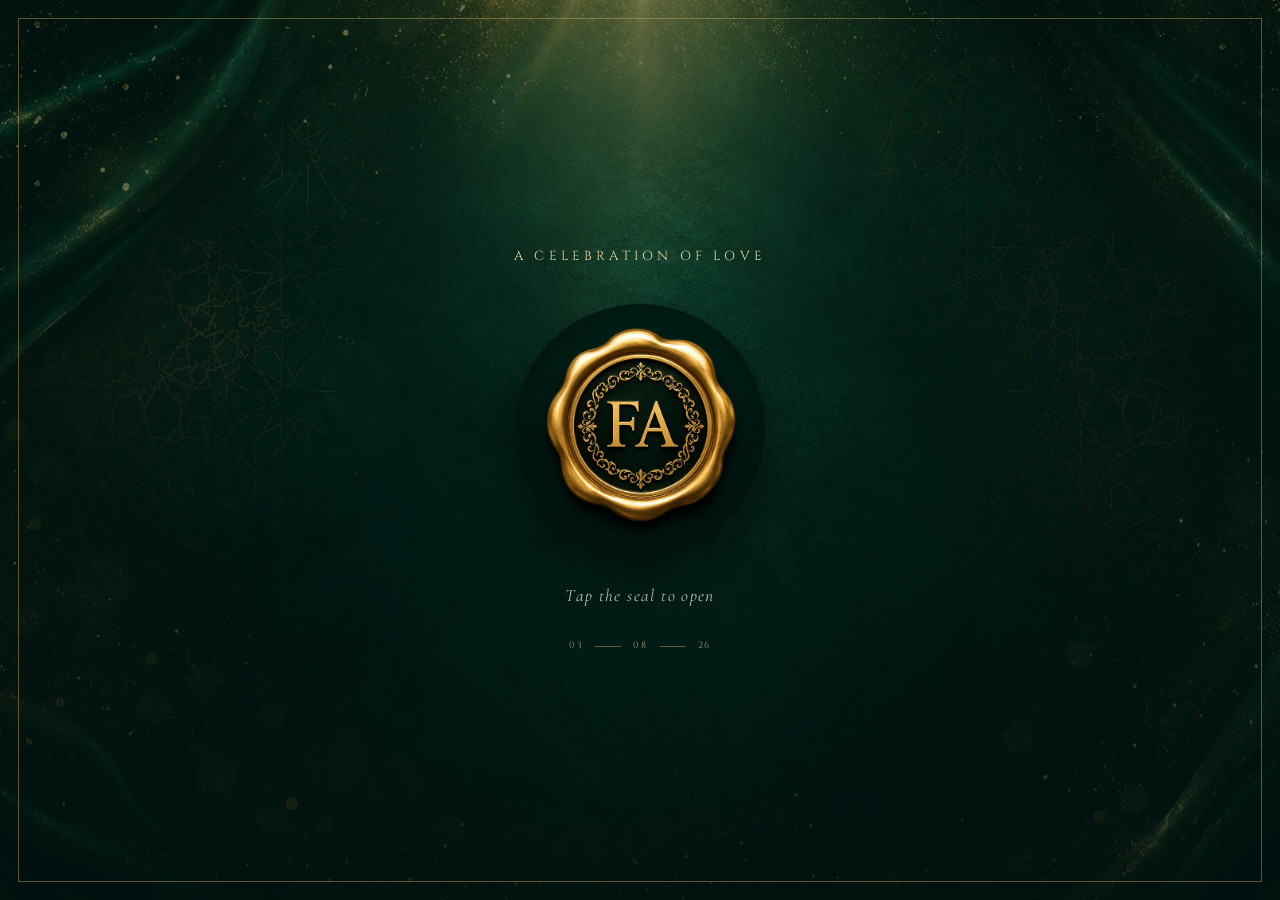
<file: index.html>
<!DOCTYPE html>
<html lang="en">
<head>
    <meta charset="UTF-8">
    <meta name="viewport" content="width=device-width, initial-scale=1.0">
    <meta http-equiv="X-UA-Compatible" content="IE=edge">
    <title>Farhan &amp; Ayesha | Walima Reception</title>
    <meta name="description" content="You are cordially invited to the Walima reception of Farhan Khan and Ayesha Shaikh.">
    <meta name="theme-color" content="#062c26">
    <link rel="preconnect" href="https://fonts.googleapis.com">
    <link rel="preconnect" href="https://fonts.gstatic.com" crossorigin>
    <link href="https://fonts.googleapis.com/css2?family=Cinzel:wght@400;500;600&family=Cormorant+Garamond:ital,wght@0,400;0,500;0,600;1,400;1,500&family=Manrope:wght@300;400;500&family=Noto+Nastaliq+Urdu:wght@400;500&display=swap" rel="stylesheet">
    <link rel="stylesheet" href="https://cdnjs.cloudflare.com/ajax/libs/font-awesome/6.7.2/css/all.min.css">
    <link rel="stylesheet" href="style.css?v=20261106-mobile">
</head>
<body>
    <div id="loader" aria-hidden="true">
        <div class="loader-mark">
            <span>F</span><i></i><span>A</span>
        </div>
        <p>Preparing your invitation</p>
    </div>

    <div id="intro-screen" aria-label="Open wedding invitation">
        <div class="intro-stage stage-initial">
            <p class="intro-kicker">A celebration of love</p>
            <button class="gold-seal" type="button" aria-label="Open invitation">
                <img src="sample%20image/seal_wax.jpg" alt="Farhan and Ayesha monogram seal">
            </button>
            <p class="tap-text">Tap the seal to open</p>
            <div class="intro-rule"><span>03</span><i></i><span>08</span><i></i><span>26</span></div>
        </div>

        <div class="intro-stage stage-door" aria-hidden="true">
            <div class="doorway">
                <div class="door-glow"></div>
                <div class="door door-left" aria-hidden="true"></div>
                <div class="door door-right" aria-hidden="true"></div>
                <div class="invitation-card">
                    <p>The Walima Reception of</p>
                    <h2>Farhan <em>&amp;</em> Ayesha</h2>
                    <span>3 August 2026</span>
                </div>
            </div>
        </div>
    </div>

    <div id="website">
        <header class="site-header">
            <nav class="nav-shell" aria-label="Main navigation">
                <a class="brand" href="#hero" aria-label="Farhan and Ayesha home">
                    <span>F</span><i>&amp;</i><span>A</span>
                </a>
                <ul class="nav-links">
                    <li><a href="#invitation">Invitation</a></li>
                    <li><a href="#countdown">Countdown</a></li>
                    <li><a href="#venue">Venue</a></li>
                    <li><a href="#rsvp">RSVP</a></li>
                </ul>
            </nav>
        </header>

        <main>
            <section id="hero" class="hero">
                <div class="hero-grain"></div>
                <img src="assets/floral/corner.png" class="corner corner-tl" alt="">
                <img src="assets/floral/corner.png" class="corner corner-tr" alt="">
                <img src="assets/floral/corner.png" class="corner corner-bl" alt="">
                <img src="assets/floral/corner.png" class="corner corner-br" alt="">

                <div class="hero-content reveal">
                    <p class="arabic hero-arabic" dir="rtl">بِسْمِ اللَّهِ الرَّحْمَنِ الرَّحِيمِ</p>
                    <p class="eyebrow">Together with their families</p>
                    <div class="hero-line"><span></span><i>✦</i><span></span></div>
                    <p class="hero-label">The Walima Reception of</p>
                    <h1><span>Farhan</span><em>&amp;</em><span>Ayesha</span></h1>
                    <p class="hero-surname">Khan &nbsp;·&nbsp; Shaikh</p>
                    <div class="hero-date">
                        <span>Monday</span>
                        <strong>03</strong>
                        <span>August · 2026</span>
                    </div>
                    <p class="hero-meta">Six o'clock in the evening &nbsp;·&nbsp; Sayaji Hotel, Indore</p>
                    <a href="#invitation" class="luxury-button">View the invitation <i aria-hidden="true">↓</i></a>
                </div>
                <a class="scroll-cue" href="#invitation" aria-label="Scroll to invitation"><span></span></a>
            </section>

            <section id="invitation" class="invitation-section">
                <div class="section-intro reveal">
                    <p class="eyebrow dark">A gracious invitation</p>
                    <h2>You are cordially invited</h2>
                    <p>To share in an evening of joy, duas, and togetherness as we celebrate the beginning of a beautiful new chapter.</p>
                </div>

                <article class="paper-invitation reveal">
                    <div class="paper-border"></div>
                    <img src="assets/floral/corner.png" class="paper-corner paper-corner-one" alt="">
                    <img src="assets/floral/corner.png" class="paper-corner paper-corner-two" alt="">
                    <p class="arabic paper-arabic" dir="rtl">بِسْمِ اللَّهِ الرَّحْمَنِ الرَّحِيمِ</p>
                    <p class="paper-kicker">With the blessings of Allah سبحانه وتعالى</p>
                    <p class="paper-copy">We request the pleasure of your company at the</p>
                    <h3>Walima Reception</h3>
                    <p class="paper-copy">celebrating the marriage of</p>
                    <div class="paper-names">
                        <span>Farhan Khan</span>
                        <em>&amp;</em>
                        <span>Ayesha Shaikh</span>
                    </div>
                    <div class="paper-rule"><span></span><i>◆</i><span></span></div>
                    <p class="paper-message">Your presence and prayers will make our celebration complete.</p>
                    <div class="event-ribbon">
                        <div><small>Date</small><strong>3 August 2026</strong><span>Monday</span></div>
                        <div><small>Time</small><strong>6:00 PM</strong><span>Onwards</span></div>
                        <div><small>Venue</small><strong>Sayaji Hotel</strong><span>Indore</span></div>
                    </div>
                </article>
            </section>

            <section id="urdu" class="urdu-section">
                <div class="urdu-panel reveal">
                    <p class="eyebrow">دعوتِ ولیمہ</p>
                    <p class="arabic urdu-bismillah" dir="rtl">بِسْمِ اللّٰهِ الرَّحْمٰنِ الرَّحِيْمِ</p>
                    <p class="urdu-copy" dir="rtl">اللہ تعالیٰ کے فضل و کرم سے آپ کو فرحان خان اور عائشہ شیخ کی ولیمہ کی تقریب میں شرکت کی پُرخلوص دعوت دی جاتی ہے۔</p>
                    <p class="urdu-copy urdu-small" dir="rtl">آپ کی تشریف آوری ہمارے لیے باعثِ سعادت ہوگی۔</p>
                </div>
            </section>

            <section id="quran" class="quran-section">
                <div class="quran-ornament reveal">❦</div>
                <blockquote class="reveal">
                    <p class="arabic" dir="rtl">وَمِنْ آيَاتِهِ أَنْ خَلَقَ لَكُم مِّنْ أَنفُسِكُمْ أَزْوَاجًا لِّتَسْكُنُوا إِلَيْهَا وَجَعَلَ بَيْنَكُم مَّوَدَّةً وَرَحْمَةً</p>
                    <div class="quote-rule"></div>
                    <p>“And among His signs is that He created for you spouses from among yourselves so that you may find tranquility in them; and He placed between you affection and mercy.”</p>
                    <cite>Surah Ar-Rum · 30:21</cite>
                </blockquote>
            </section>

            <section id="countdown" class="countdown-section">
                <div class="countdown-copy reveal">
                    <p class="eyebrow">Until we celebrate</p>
                    <h2>Counting down to our special evening</h2>
                    <p>We cannot wait to welcome you and celebrate together.</p>
                </div>
                <div class="countdown-grid reveal" aria-label="Countdown to the event">
                    <div class="time-unit"><span id="days">00</span><small>Days</small></div>
                    <div class="time-unit"><span id="hours">00</span><small>Hours</small></div>
                    <div class="time-unit"><span id="minutes">00</span><small>Minutes</small></div>
                    <div class="time-unit"><span id="seconds">00</span><small>Seconds</small></div>
                </div>
                <p id="countdownMessage" class="countdown-message" aria-live="polite"></p>
            </section>

            <section id="venue" class="venue-section">
                <div class="venue-visual reveal">
                    <img src="sample%20image/sayaji_main_image.jpg" alt="Sayaji Hotel illuminated in the evening">
                    <div class="venue-frame"></div>
                    <span class="venue-number">01</span>
                </div>
                <div class="venue-content reveal">
                    <p class="eyebrow dark">The celebration venue</p>
                    <h2>Sayaji Hotel</h2>
                    <p class="venue-city">Indore</p>
                    <p class="venue-description">An elegant evening awaits at one of Indore's most distinguished destinations.</p>
                    <address>H Scheme, Vijay Nagar<br>Indore, Madhya Pradesh 452010</address>
                    <div class="venue-facts">
                        <div><small>When</small><strong>Monday, 3 August</strong></div>
                        <div><small>Arrival</small><strong>6:00 PM onwards</strong></div>
                    </div>
                    <a href="https://maps.google.com/?q=Sayaji+Hotel+Indore" target="_blank" rel="noopener" class="luxury-button dark-button">Get directions <i aria-hidden="true">↗</i></a>
                </div>
            </section>

            <section id="rsvp" class="rsvp-section">
                <div class="rsvp-copy reveal">
                    <p class="eyebrow">The pleasure of your reply</p>
                    <h2>Kindly RSVP</h2>
                    <p>We would be honoured to celebrate with you. Please confirm your attendance at your earliest convenience.</p>
                    <div class="rsvp-monogram"><span>F</span><i>&amp;</i><span>A</span></div>
                </div>
                <form id="rsvpForm" class="rsvp-form reveal">
                    <label><span>Your name</span><input id="name" type="text" placeholder="Full name" required></label>
                    <label><span>Mobile number</span><input id="mobile" type="tel" placeholder="Your contact number" required></label>
                    <div class="form-row">
                        <label><span>Guests</span><input id="guests" type="number" min="1" placeholder="Number"></label>
                        <label><span>Attendance</span>
                            <select id="status">
                                <option value="Happily Attending">Happily attending</option>
                                <option value="Regretfully Unable To Attend">Unable to attend</option>
                            </select>
                        </label>
                    </div>
                    <label><span>A note for the couple</span><textarea id="message" rows="3" placeholder="Your message (optional)"></textarea></label>
                    <button type="submit" class="luxury-button form-button">Send your reply <i aria-hidden="true">→</i></button>
                </form>
            </section>

            <section id="thanks" class="thanks-section">
                <div class="thanks-inner reveal">
                    <p class="arabic" dir="rtl">جزاكم الله خيرًا</p>
                    <span class="thanks-flourish">❦</span>
                    <h2>With love &amp; gratitude</h2>
                    <p>Your presence, blessings, and prayers mean the world to us.</p>
                    <div class="signature">Farhan <em>&amp;</em> Ayesha</div>
                </div>
            </section>
        </main>

        <footer>
            <a class="brand footer-brand" href="#hero"><span>F</span><i>&amp;</i><span>A</span></a>
            <p>Walima Reception · Monday, 3 August 2026 · Indore</p>
            <p class="footer-note">Made with love for our family &amp; friends</p>
        </footer>

        <button id="autoScrollControl" class="auto-scroll-control" type="button" aria-label="Pause automatic scrolling" aria-pressed="true">
            <span class="auto-scroll-icon" aria-hidden="true">Ⅱ</span>
            <span class="auto-scroll-label">Auto scroll</span>
        </button>
    </div>

    <div id="popup" role="dialog" aria-modal="true" aria-labelledby="popupTitle">
        <div class="popup-card">
            <span class="popup-icon">✓</span>
            <p class="eyebrow dark">Reply received</p>
            <h2 id="popupTitle">Thank you</h2>
            <p>Your RSVP has been received. We look forward to celebrating with you.</p>
            <button id="closePopup" type="button">Close</button>
        </div>
    </div>

    <script src="script.js?v=20261106-mobile"></script>
</body>
</html>
</file>
<file: style.css>
:root {
    --ink: #062c26;
    --ink-deep: #021a17;
    --ink-soft: #0b4037;
    --gold: #caa85e;
    --gold-light: #ead49c;
    --gold-pale: #f4e8c7;
    --ivory: #f6f0e3;
    --paper: #fffaf0;
    --charcoal: #17201d;
    --muted: #6f766f;
    --serif: "Cormorant Garamond", Georgia, serif;
    --display: "Cinzel", Georgia, serif;
    --sans: "Manrope", Arial, sans-serif;
    --urdu: "Noto Nastaliq Urdu", "Times New Roman", serif;
    --header-height: 88px;
}

* {
    box-sizing: border-box;
    margin: 0;
    padding: 0;
}

html {
    scroll-behavior: smooth;
}

body {
    min-width: 320px;
    background: var(--ink-deep);
    color: var(--ivory);
    font-family: var(--sans);
    line-height: 1.65;
    overflow-x: hidden;
}

body.intro-active {
    overflow: hidden;
}

img {
    display: block;
    max-width: 100%;
}

a {
    color: inherit;
    text-decoration: none;
}

button,
input,
select,
textarea {
    font: inherit;
}

button {
    cursor: pointer;
}

a,
button {
    -webkit-tap-highlight-color: transparent;
    touch-action: manipulation;
}

a:focus-visible,
button:focus-visible {
    outline: 2px solid var(--gold);
    outline-offset: 5px;
}

section {
    position: relative;
    scroll-margin-top: calc(var(--header-height) + 12px);
}

.arabic {
    font-family: var(--urdu);
    font-weight: 400;
}

.eyebrow {
    color: var(--gold-light);
    font-size: 0.68rem;
    font-weight: 500;
    letter-spacing: 0.34em;
    text-transform: uppercase;
}

.eyebrow.dark {
    color: #92763f;
}

.reveal {
    opacity: 0;
    transform: translateY(30px);
    transition: opacity 900ms ease, transform 900ms cubic-bezier(.2, .7, .2, 1);
}

.reveal.is-visible {
    opacity: 1;
    transform: translateY(0);
}

/* Loader */
#loader {
    align-items: center;
    background: var(--ink-deep);
    display: flex;
    flex-direction: column;
    inset: 0;
    justify-content: center;
    position: fixed;
    transition: opacity 550ms ease, visibility 550ms ease;
    z-index: 9999;
}

#loader.is-hidden {
    opacity: 0;
    visibility: hidden;
}

.loader-mark {
    align-items: center;
    color: var(--gold-light);
    display: flex;
    font-family: var(--display);
    font-size: 1.65rem;
    gap: 13px;
    letter-spacing: 0.08em;
}

.loader-mark i {
    background: var(--gold);
    border-radius: 50%;
    height: 4px;
    position: relative;
    width: 4px;
}

.loader-mark i::before {
    border: 1px solid rgba(202, 168, 94, 0.55);
    border-radius: 50%;
    content: "";
    inset: -8px;
    position: absolute;
    animation: loaderPulse 1.5s infinite ease-out;
}

#loader p {
    color: rgba(246, 240, 227, 0.55);
    font-size: 0.58rem;
    letter-spacing: 0.32em;
    margin-top: 28px;
    text-transform: uppercase;
}

@keyframes loaderPulse {
    0% { opacity: 1; transform: scale(.55); }
    100% { opacity: 0; transform: scale(1.5); }
}

/* Opening experience */
#intro-screen {
    background:
        linear-gradient(rgba(1, 25, 21, .56), rgba(1, 18, 16, .82)),
        url("assets/background/emerald_background.png.jpg") center/cover;
    inset: 0;
    overflow: hidden;
    position: fixed;
    z-index: 9000;
}

#intro-screen::after {
    border: 1px solid rgba(202, 168, 94, .45);
    content: "";
    inset: 18px;
    pointer-events: none;
    position: absolute;
}

#intro-screen.is-finished {
    opacity: 0;
    pointer-events: none;
    transition: opacity 700ms ease;
}

.intro-stage {
    align-items: center;
    display: flex;
    flex-direction: column;
    inset: 0;
    justify-content: center;
    position: absolute;
}

.stage-initial {
    transition: opacity 500ms ease, transform 650ms ease;
}

.stage-initial.hidden {
    opacity: 0;
    pointer-events: none;
    transform: scale(1.04);
}

.intro-kicker {
    color: var(--gold-light);
    font-family: var(--display);
    font-size: clamp(.65rem, 1.2vw, .82rem);
    letter-spacing: .32em;
    margin-bottom: 36px;
    text-transform: uppercase;
}

.gold-seal {
    -webkit-appearance: none;
    appearance: none;
    background: transparent;
    border: 0;
    border-radius: 50%;
    box-shadow: none;
    filter: drop-shadow(0 20px 26px rgba(0, 0, 0, .52));
    height: clamp(170px, 22vw, 250px);
    outline: 0;
    overflow: hidden;
    position: relative;
    transition: transform 450ms ease, filter 450ms ease;
    width: clamp(170px, 22vw, 250px);
}

.gold-seal::before,
.gold-seal::after {
    border: 1px solid rgba(225, 193, 119, .32);
    border-radius: 50%;
    content: "";
    inset: -28px;
    position: absolute;
    animation: sealHalo 2.4s infinite ease-out;
    z-index: -1;
}

.gold-seal::after {
    animation-delay: 1.2s;
}

.gold-seal:hover {
    filter: drop-shadow(0 0 35px rgba(229, 185, 83, .48));
    transform: translateY(-4px) scale(1.025);
}

.gold-seal img {
    height: 100%;
    object-fit: cover;
    width: 100%;
    pointer-events: none;
    -webkit-user-select: none;
    user-select: none;
}

.gold-seal:focus:not(:focus-visible) { outline: none; box-shadow: none; }

.gold-seal.active {
    animation: sealOpen 800ms ease forwards;
}

.tap-text {
    color: rgba(246, 240, 227, .82);
    font-family: var(--serif);
    font-size: 1.08rem;
    font-style: italic;
    letter-spacing: .08em;
    margin-top: 28px;
    transition: opacity 300ms ease;
}

.intro-rule {
    align-items: center;
    color: rgba(234, 212, 156, .68);
    display: flex;
    font-family: var(--display);
    font-size: .58rem;
    gap: 12px;
    letter-spacing: .18em;
    margin-top: 28px;
}

.intro-rule i {
    background: rgba(202, 168, 94, .48);
    height: 1px;
    width: 26px;
}

@keyframes sealHalo {
    0% { opacity: 0; transform: scale(.72); }
    30% { opacity: 1; }
    100% { opacity: 0; transform: scale(1.22); }
}

@keyframes sealOpen {
    50% { filter: drop-shadow(0 0 80px rgba(241, 203, 108, .95)); transform: scale(1.13); }
    100% { filter: drop-shadow(0 0 30px rgba(241, 203, 108, .5)); transform: scale(.96); }
}

.stage-door {
    background:
        linear-gradient(rgba(1, 18, 16, .7), rgba(1, 18, 16, .82)),
        url("sample image/background_light_while_opening_door.jpg") center/cover;
    opacity: 0;
    pointer-events: none;
    transition: opacity 480ms ease;
}

.doorway {
    align-items: center;
    display: flex;
    height: 100%;
    justify-content: center;
    perspective: 1800px;
    position: relative;
    width: 100%;
}

.stage-door.active {
    opacity: 1;
    pointer-events: auto;
}

.door-glow {
    background: radial-gradient(ellipse, rgba(255, 232, 164, .96), rgba(218, 169, 59, .34) 34%, transparent 70%);
    filter: blur(14px);
    height: 90%;
    opacity: .22;
    position: absolute;
    transition: opacity 1.2s ease, width 1.5s ease;
    width: 3%;
}

.door {
    backface-visibility: hidden;
    background: var(--ink-deep);
    box-shadow: 0 0 45px rgba(0, 0, 0, .42);
    height: 100%;
    overflow: hidden;
    position: absolute;
    top: 0;
    transform: rotateY(0deg);
    transform-style: preserve-3d;
    transition: transform 1.7s cubic-bezier(.52, .02, .19, 1);
    will-change: transform;
    width: 50.05%;
    z-index: 4;
}

.door::before {
    /* Both leaves crop the same full-size image, keeping the central seam aligned. */
    background: url("assets/background/palace-double-doors.jpg") center/cover no-repeat;
    content: "";
    height: 100%;
    position: absolute;
    top: 0;
    width: 200%;
}

.door::after {
    background: linear-gradient(90deg, rgba(255, 226, 147, .08), transparent 15%, transparent 85%, rgba(0, 0, 0, .22));
    content: "";
    inset: 0;
    position: absolute;
}

.door-left { left: 0; transform-origin: left center; }
.door-right { right: 0; transform-origin: right center; }
.door-left::before { left: 0; }
.door-right::before { right: 0; }
.door-right::after { transform: scaleX(-1); }

.stage-door.open .door-left { transform: rotateY(-104deg); }
.stage-door.open .door-right { transform: rotateY(104deg); }
.stage-door.open .door-glow { opacity: 1; width: 58%; }

.invitation-card {
    background: linear-gradient(145deg, #fffaf0, #e9d7af);
    border: 1px solid #b99040;
    box-shadow: 0 35px 90px rgba(0, 0, 0, .38);
    color: var(--ink);
    max-width: 560px;
    opacity: 0;
    padding: clamp(40px, 7vw, 80px) clamp(28px, 6vw, 72px);
    position: relative;
    text-align: center;
    transform: scale(.85);
    transition: opacity 700ms ease 620ms, transform 850ms cubic-bezier(.2, .7, .2, 1) 620ms;
    width: calc(100% - 54px);
    z-index: 2;
}

.invitation-card::before {
    border: 1px solid rgba(146, 118, 63, .45);
    content: "";
    inset: 10px;
    position: absolute;
}

.stage-door.open .invitation-card { opacity: 1; transform: scale(1); }
.invitation-card p { font-size: .68rem; letter-spacing: .24em; text-transform: uppercase; }
.invitation-card h2 { font-family: var(--serif); font-size: clamp(2rem, 6vw, 4.2rem); font-weight: 500; line-height: 1; margin: 25px 0; }
.invitation-card h2 em { color: #a17c35; display: block; font-size: .7em; font-weight: 400; }
.invitation-card span { font-family: var(--display); font-size: .7rem; letter-spacing: .16em; }

/* Navigation */
#website { display: none; }

.site-header {
    left: 0;
    position: fixed;
    right: 0;
    top: 0;
    transition: background 350ms ease, box-shadow 350ms ease;
    z-index: 100;
}

.site-header.scrolled {
    background: rgba(2, 26, 23, .94);
    box-shadow: 0 10px 35px rgba(0, 0, 0, .18);
    backdrop-filter: blur(14px);
}

.nav-shell {
    align-items: center;
    display: flex;
    height: 88px;
    justify-content: space-between;
    margin: auto;
    max-width: 1320px;
    padding: 0 42px;
}

.brand {
    align-items: center;
    color: var(--gold-light);
    display: flex;
    font-family: var(--display);
    font-size: 1.22rem;
    gap: 7px;
    letter-spacing: .04em;
}

.brand i { color: var(--gold); font-family: var(--serif); font-size: .8em; font-weight: 400; }

.nav-links {
    align-items: center;
    display: flex;
    gap: 34px;
    list-style: none;
}

.nav-links a {
    color: rgba(246, 240, 227, .75);
    font-size: .61rem;
    letter-spacing: .2em;
    padding: 12px 0;
    position: relative;
    text-transform: uppercase;
}

.nav-links a::after {
    background: var(--gold);
    bottom: 5px;
    content: "";
    height: 1px;
    left: 0;
    position: absolute;
    transform: scaleX(0);
    transform-origin: right;
    transition: transform 300ms ease;
    width: 100%;
}

.nav-links a:hover::after { transform: scaleX(1); transform-origin: left; }

/* Hero */
.hero {
    align-items: center;
    background:
        linear-gradient(180deg, rgba(2, 26, 23, .18), rgba(2, 26, 23, .54)),
        url("assets/background/emerald_background.png.jpg") center/cover;
    display: flex;
    justify-content: center;
    min-height: 100svh;
    overflow: hidden;
    padding: 130px 24px 80px;
}

.hero::before {
    background: radial-gradient(circle at center, rgba(202, 168, 94, .11), transparent 42%);
    content: "";
    inset: 0;
    position: absolute;
}

.hero-grain {
    background-image: url("assets/background/star_overlay.png.png");
    background-position: center;
    background-size: cover;
    inset: 0;
    opacity: .25;
    position: absolute;
    animation: starDrift 16s infinite alternate ease-in-out;
}

@keyframes starDrift { to { opacity: .48; transform: scale(1.03); } }

.corner {
    opacity: .72;
    pointer-events: none;
    position: absolute;
    width: clamp(190px, 22vw, 340px);
    z-index: 1;
}

.corner-tl { left: -50px; top: 40px; }
.corner-tr { right: -50px; top: 40px; transform: scaleX(-1); }
.corner-bl { bottom: -70px; left: -45px; transform: scaleY(-1); }
.corner-br { bottom: -70px; right: -45px; transform: scale(-1); }

.hero-content {
    max-width: 920px;
    position: relative;
    text-align: center;
    z-index: 2;
}

.hero-arabic {
    color: var(--gold-pale);
    font-size: clamp(1rem, 2vw, 1.35rem);
    margin-bottom: 17px;
}

.hero-line {
    align-items: center;
    display: flex;
    gap: 14px;
    justify-content: center;
    margin: 19px auto 24px;
}

.hero-line span { background: linear-gradient(90deg, transparent, var(--gold)); height: 1px; width: 75px; }
.hero-line span:last-child { transform: scaleX(-1); }
.hero-line i { color: var(--gold); font-size: .65rem; font-style: normal; }

.hero-label {
    color: rgba(246, 240, 227, .72);
    font-family: var(--display);
    font-size: clamp(.64rem, 1.2vw, .8rem);
    letter-spacing: .28em;
    text-transform: uppercase;
}

.hero h1 {
    color: var(--ivory);
    font-family: var(--serif);
    font-size: clamp(4.3rem, 10vw, 8.7rem);
    font-weight: 400;
    letter-spacing: -.055em;
    line-height: .72;
    margin: clamp(45px, 7vh, 74px) 0 24px;
    text-shadow: 0 12px 45px rgba(0, 0, 0, .38);
}

.hero h1 span { display: block; }
.hero h1 em { color: var(--gold-light); display: block; font-size: .4em; font-weight: 400; line-height: 1.05; margin: .24em 0; }

.hero-surname {
    color: var(--gold-light);
    font-family: var(--display);
    font-size: .58rem;
    letter-spacing: .46em;
    margin-bottom: 31px;
    text-transform: uppercase;
}

.hero-date {
    align-items: center;
    border-bottom: 1px solid rgba(202, 168, 94, .45);
    border-top: 1px solid rgba(202, 168, 94, .45);
    display: inline-flex;
    gap: 24px;
    padding: 7px 18px;
}

.hero-date span {
    font-family: var(--display);
    font-size: .63rem;
    letter-spacing: .16em;
    text-transform: uppercase;
}

.hero-date strong { color: var(--gold-light); font-family: var(--serif); font-size: 2.25rem; font-weight: 500; line-height: 1; }

.hero-meta { color: rgba(246, 240, 227, .68); font-family: var(--serif); font-size: 1rem; font-style: italic; letter-spacing: .05em; margin: 24px 0 29px; }

.luxury-button {
    align-items: center;
    border: 1px solid rgba(234, 212, 156, .72);
    color: var(--ivory);
    display: inline-flex;
    font-size: .62rem;
    gap: 24px;
    justify-content: center;
    letter-spacing: .2em;
    min-height: 52px;
    padding: 0 25px;
    position: relative;
    text-transform: uppercase;
    transition: background 300ms ease, color 300ms ease, transform 300ms ease;
}

.luxury-button i { color: var(--gold-light); font-size: .9rem; font-style: normal; transition: transform 300ms ease; }
.luxury-button:hover { background: var(--gold-light); color: var(--ink-deep); transform: translateY(-2px); }
.luxury-button:hover i { color: var(--ink-deep); transform: translateY(3px); }

.scroll-cue { bottom: 28px; height: 42px; left: 50%; position: absolute; transform: translateX(-50%); width: 20px; z-index: 3; }
.scroll-cue::before { border: 1px solid rgba(234, 212, 156, .42); border-radius: 12px; content: ""; inset: 0; position: absolute; }
.scroll-cue span { background: var(--gold-light); border-radius: 50%; height: 3px; left: 9px; position: absolute; top: 9px; width: 3px; animation: scrollCue 1.8s infinite; }
@keyframes scrollCue { 0% { opacity: 0; transform: translateY(0); } 40% { opacity: 1; } 100% { opacity: 0; transform: translateY(20px); } }

/* Invitation */
.invitation-section {
    background: var(--ivory);
    color: var(--charcoal);
    overflow: hidden;
    padding: clamp(95px, 12vw, 160px) 24px;
}

.invitation-section::before {
    background: radial-gradient(circle, rgba(202, 168, 94, .14) 0 1px, transparent 1.5px);
    background-size: 24px 24px;
    content: "";
    inset: 0;
    opacity: .24;
    position: absolute;
}

.section-intro { margin: 0 auto clamp(58px, 8vw, 88px); max-width: 760px; position: relative; text-align: center; }
.section-intro h2 { color: var(--ink); font-family: var(--serif); font-size: clamp(2.8rem, 6vw, 5rem); font-weight: 500; line-height: 1; margin: 18px 0 25px; }
.section-intro > p:last-child { color: #5e655f; font-family: var(--serif); font-size: clamp(1.1rem, 2vw, 1.35rem); line-height: 1.7; }

.paper-invitation {
    background: linear-gradient(145deg, #fffdf7, #f0e5cd);
    box-shadow: 0 35px 100px rgba(36, 45, 40, .16);
    margin: auto;
    max-width: 940px;
    overflow: hidden;
    padding: clamp(65px, 9vw, 110px) clamp(28px, 9vw, 105px) clamp(48px, 8vw, 82px);
    position: relative;
    text-align: center;
}

.paper-border { border: 1px solid rgba(146, 118, 63, .5); inset: 14px; pointer-events: none; position: absolute; }
.paper-border::before { border: 1px solid rgba(146, 118, 63, .2); content: ""; inset: 5px; position: absolute; }

.paper-corner { opacity: .84; position: absolute; width: clamp(130px, 22vw, 250px); }
.paper-corner-one { left: -42px; top: -60px; }
.paper-corner-two { bottom: -60px; right: -42px; transform: scale(-1); }

.paper-arabic { color: #8b6e35; font-size: clamp(1.1rem, 2.5vw, 1.45rem); margin-bottom: 21px; position: relative; }
.paper-kicker { color: #7e6c49; font-size: .6rem; letter-spacing: .22em; margin-bottom: 30px; position: relative; text-transform: uppercase; }
.paper-copy { color: #62645f; font-family: var(--serif); font-size: 1.16rem; font-style: italic; position: relative; }
.paper-invitation h3 { color: var(--ink); font-family: var(--display); font-size: clamp(1.3rem, 3vw, 2.05rem); font-weight: 500; letter-spacing: .16em; margin: 18px 0; position: relative; text-transform: uppercase; }

.paper-names { color: var(--ink); font-family: var(--serif); margin: 32px 0 26px; position: relative; }
.paper-names span { display: block; font-size: clamp(2.8rem, 7vw, 5.2rem); font-weight: 500; line-height: .9; }
.paper-names em { color: #a17c35; display: block; font-size: 2.2rem; font-weight: 400; line-height: 1.1; margin: 11px 0; }

.paper-rule { align-items: center; display: flex; gap: 15px; justify-content: center; margin: 28px auto; max-width: 260px; position: relative; }
.paper-rule span { background: linear-gradient(90deg, transparent, #a17c35); height: 1px; flex: 1; }
.paper-rule span:last-child { transform: scaleX(-1); }
.paper-rule i { color: #a17c35; font-size: .52rem; font-style: normal; }
.paper-message { color: #67635a; font-family: var(--serif); font-size: 1.05rem; font-style: italic; position: relative; }

.event-ribbon { border-top: 1px solid rgba(146, 118, 63, .35); display: grid; grid-template-columns: repeat(3, 1fr); margin-top: 48px; padding-top: 28px; position: relative; }
.event-ribbon > div { padding: 0 18px; }
.event-ribbon > div + div { border-left: 1px solid rgba(146, 118, 63, .35); }
.event-ribbon small { color: #92763f; display: block; font-size: .55rem; letter-spacing: .2em; margin-bottom: 8px; text-transform: uppercase; }
.event-ribbon strong { color: var(--ink); display: block; font-family: var(--display); font-size: clamp(.72rem, 1.5vw, .9rem); font-weight: 500; letter-spacing: .05em; }
.event-ribbon span { color: #77756d; display: block; font-family: var(--serif); font-size: .96rem; font-style: italic; margin-top: 3px; }

/* Urdu and verse */
.urdu-section {
    background:
        linear-gradient(rgba(2, 26, 23, .83), rgba(2, 26, 23, .9)),
        url("assets/background/star_overlay.png.png") center/cover;
    padding: clamp(90px, 12vw, 150px) 24px;
}

.urdu-panel { border: 1px solid rgba(202, 168, 94, .42); margin: auto; max-width: 850px; padding: clamp(45px, 8vw, 86px); position: relative; text-align: center; }
.urdu-panel::before { border: 1px solid rgba(202, 168, 94, .18); content: ""; inset: 8px; position: absolute; }
.urdu-panel > * { position: relative; }
.urdu-bismillah { color: var(--gold-light); font-size: clamp(1.25rem, 3vw, 1.7rem); margin: 28px 0; }
.urdu-copy { font-family: var(--urdu); font-size: clamp(1.3rem, 3vw, 1.8rem); line-height: 2.4; margin: auto; max-width: 670px; }
.urdu-small { color: rgba(246, 240, 227, .68); font-size: clamp(1.05rem, 2.2vw, 1.35rem); margin-top: 22px; }

.quran-section { background: #f9f4e9; color: var(--charcoal); padding: clamp(90px, 12vw, 150px) 24px; text-align: center; }
.quran-ornament { color: #a17c35; font-size: 2rem; margin-bottom: 27px; }
.quran-section blockquote { margin: auto; max-width: 820px; }
.quran-section blockquote .arabic { color: var(--ink); font-size: clamp(1.35rem, 3vw, 2rem); line-height: 2.25; }
.quote-rule { background: #b6924a; height: 1px; margin: 35px auto; position: relative; width: 80px; }
.quote-rule::after { background: #b6924a; content: ""; height: 5px; left: calc(50% - 2px); position: absolute; top: -2px; transform: rotate(45deg); width: 5px; }
.quran-section blockquote > p:not(.arabic) { color: #5e625d; font-family: var(--serif); font-size: clamp(1.18rem, 2.5vw, 1.5rem); font-style: italic; line-height: 1.7; }
.quran-section cite { color: #92763f; display: block; font-family: var(--display); font-size: .58rem; font-style: normal; letter-spacing: .2em; margin-top: 25px; text-transform: uppercase; }

/* Countdown */
.countdown-section {
    background:
        radial-gradient(circle at 50% 12%, rgba(218, 183, 97, .18), transparent 32%),
        linear-gradient(rgba(2, 28, 24, .88), rgba(1, 20, 17, .97)),
        url("assets/background/emerald_background.png.jpg") center/cover;
    overflow: hidden;
    padding: clamp(100px, 12vw, 155px) 24px;
    text-align: center;
}

.countdown-section::before {
    border: 1px solid rgba(202, 168, 94, .24);
    content: "";
    inset: 22px;
    pointer-events: none;
    position: absolute;
}

.countdown-section::after {
    background:
        linear-gradient(90deg, transparent, rgba(202, 168, 94, .2), transparent) top center/70% 1px no-repeat,
        linear-gradient(90deg, transparent, rgba(202, 168, 94, .2), transparent) bottom center/70% 1px no-repeat;
    content: "";
    inset: 46px;
    pointer-events: none;
    position: absolute;
}

.countdown-copy,
.countdown-grid,
.countdown-message { position: relative; z-index: 1; }
.countdown-copy { margin: 0 auto clamp(48px, 7vw, 72px); max-width: 760px; }
.countdown-copy h2 { font-family: var(--serif); font-size: clamp(3rem, 6vw, 5.6rem); font-weight: 400; line-height: .96; margin: 18px auto 24px; max-width: 720px; }
.countdown-copy > p:last-child { color: rgba(246, 240, 227, .64); font-family: var(--serif); font-size: 1.16rem; }
.countdown-grid { display: grid; gap: 14px; grid-template-columns: repeat(4, 1fr); margin: auto; max-width: 1040px; }
.time-unit {
    background: linear-gradient(145deg, rgba(255, 255, 255, .045), rgba(255, 255, 255, .012));
    border: 1px solid rgba(202, 168, 94, .32);
    min-width: 0;
    padding: clamp(28px, 4vw, 46px) 12px;
    position: relative;
    text-align: center;
}
.time-unit::before { background: var(--gold); content: ""; height: 2px; left: 50%; opacity: .7; position: absolute; top: -1px; transform: translateX(-50%); width: 44px; }
.time-unit + .time-unit { border-left: 1px solid rgba(202, 168, 94, .32); }
.time-unit span { color: var(--gold-light); display: block; font-family: var(--serif); font-size: clamp(3.6rem, 7vw, 6.5rem); font-weight: 400; letter-spacing: -.04em; line-height: .82; }
.time-unit small { color: rgba(246, 240, 227, .62); display: block; font-size: .56rem; letter-spacing: .24em; margin-top: 20px; text-transform: uppercase; }
.countdown-message { color: var(--gold-light); font-family: var(--serif); font-size: 1.18rem; font-style: italic; margin: 34px auto 0; }

/* Venue */
.venue-section {
    align-items: center;
    background: var(--ivory);
    color: var(--charcoal);
    display: grid;
    gap: clamp(55px, 8vw, 120px);
    grid-template-columns: 1.12fr .88fr;
    padding: clamp(100px, 13vw, 170px) max(24px, calc((100vw - 1260px) / 2));
}

.venue-visual { position: relative; }
.venue-visual img { filter: saturate(.84) contrast(1.04); min-height: 590px; object-fit: cover; width: 100%; }
.venue-frame { border: 1px solid var(--gold); inset: 22px -22px -22px 22px; pointer-events: none; position: absolute; }
.venue-number { background: var(--ink); bottom: -42px; color: var(--gold-light); font-family: var(--display); font-size: .72rem; left: -22px; letter-spacing: .18em; padding: 18px 22px; position: absolute; }
.venue-content h2 { color: var(--ink); font-family: var(--serif); font-size: clamp(3.4rem, 7vw, 6.2rem); font-weight: 500; line-height: .9; margin-top: 22px; }
.venue-city { color: #a17c35; font-family: var(--serif); font-size: clamp(2rem, 4vw, 3.4rem); font-style: italic; line-height: 1; margin: 5px 0 31px; }
.venue-description { color: #5f655f; font-family: var(--serif); font-size: 1.2rem; line-height: 1.65; max-width: 470px; }
.venue-content address { color: #565d58; font-family: var(--serif); font-size: 1.08rem; font-style: normal; margin: 25px 0 32px; }
.venue-facts { border-bottom: 1px solid rgba(146, 118, 63, .32); border-top: 1px solid rgba(146, 118, 63, .32); display: grid; grid-template-columns: 1fr 1fr; margin-bottom: 33px; padding: 21px 0; }
.venue-facts > div + div { border-left: 1px solid rgba(146, 118, 63, .32); padding-left: 30px; }
.venue-facts small { color: #92763f; display: block; font-size: .54rem; letter-spacing: .18em; text-transform: uppercase; }
.venue-facts strong { color: var(--ink); display: block; font-family: var(--serif); font-size: 1.02rem; font-weight: 500; margin-top: 5px; }
.dark-button { border-color: var(--ink); color: var(--ink); }
.dark-button i { color: #92763f; }
.dark-button:hover { background: var(--ink); color: var(--ivory); }
.dark-button:hover i { color: var(--gold-light); transform: translate(2px, -2px); }

/* RSVP */
.rsvp-section {
    background:
        linear-gradient(120deg, rgba(2, 26, 23, .96), rgba(6, 44, 38, .88)),
        url("assets/background/star_overlay.png.png") center/cover;
    display: grid;
    gap: clamp(55px, 9vw, 130px);
    grid-template-columns: .8fr 1.2fr;
    padding: clamp(100px, 13vw, 160px) max(24px, calc((100vw - 1160px) / 2));
}

.rsvp-copy h2 { font-family: var(--serif); font-size: clamp(3.3rem, 7vw, 6.4rem); font-weight: 400; line-height: .9; margin: 20px 0 28px; }
.rsvp-copy > p:not(.eyebrow) { color: rgba(246, 240, 227, .62); font-family: var(--serif); font-size: 1.15rem; line-height: 1.7; }
.rsvp-monogram { align-items: center; color: var(--gold-light); display: flex; font-family: var(--display); font-size: 1.25rem; gap: 10px; margin-top: 48px; }
.rsvp-monogram i { color: var(--gold); font-family: var(--serif); font-size: .82em; font-weight: 400; }
.rsvp-form { background: var(--paper); color: var(--ink); padding: clamp(34px, 6vw, 66px); }
.rsvp-form label { display: block; }
.rsvp-form label > span { color: #7e6c49; display: block; font-size: .56rem; letter-spacing: .18em; margin-bottom: 8px; text-transform: uppercase; }
.rsvp-form input,
.rsvp-form select,
.rsvp-form textarea {
    background: transparent;
    border: 0;
    border-bottom: 1px solid rgba(6, 44, 38, .25);
    border-radius: 0;
    color: var(--ink);
    font-family: var(--serif);
    font-size: 1.12rem;
    margin-bottom: 28px;
    outline: 0;
    padding: 10px 0 12px;
    resize: vertical;
    width: 100%;
}
.rsvp-form input:focus,
.rsvp-form select:focus,
.rsvp-form textarea:focus { border-color: #a17c35; }
.rsvp-form input::placeholder,
.rsvp-form textarea::placeholder { color: #8b918b; }
.form-row { display: grid; gap: 28px; grid-template-columns: 1fr 1fr; }
.form-button { background: var(--ink); border-color: var(--ink); margin-top: 5px; }
.form-button:hover { background: #a17c35; color: white; }
.form-button:hover i { color: white; transform: translateX(3px); }

/* Closing */
.thanks-section {
    background:
        linear-gradient(rgba(3, 32, 27, .8), rgba(2, 24, 21, .93)),
        url("assets/background/emerald_background.png.jpg") center/cover;
    padding: clamp(110px, 15vw, 190px) 24px;
    text-align: center;
}
.thanks-inner { margin: auto; max-width: 800px; }
.thanks-inner > .arabic { color: var(--gold-light); font-size: 1.35rem; }
.thanks-flourish { color: var(--gold); display: block; font-size: 2rem; margin: 24px 0; }
.thanks-inner h2 { font-family: var(--serif); font-size: clamp(3rem, 7vw, 6rem); font-weight: 400; line-height: 1; }
.thanks-inner > p:not(.arabic) { color: rgba(246, 240, 227, .63); font-family: var(--serif); font-size: 1.2rem; margin: 25px 0 38px; }
.signature { color: var(--gold-light); font-family: var(--serif); font-size: clamp(2rem, 4vw, 3.2rem); font-style: italic; }
.signature em { color: var(--gold); font-size: .8em; font-weight: 400; }

footer { align-items: center; background: #011411; border-top: 1px solid rgba(202, 168, 94, .2); display: flex; gap: 30px; justify-content: space-between; padding: 35px max(24px, calc((100vw - 1260px) / 2)); }
footer p { color: rgba(246, 240, 227, .48); font-size: .58rem; letter-spacing: .15em; text-transform: uppercase; }
.footer-note { text-align: right; }

/* Automatic scroll control */
.auto-scroll-control {
    align-items: center;
    background: rgba(2, 26, 23, .9);
    border: 1px solid rgba(202, 168, 94, .42);
    bottom: 24px;
    box-shadow: 0 12px 35px rgba(0, 0, 0, .24);
    color: var(--gold-light);
    display: inline-flex;
    gap: 10px;
    min-height: 42px;
    padding: 0 15px;
    position: fixed;
    right: 24px;
    transition: background 250ms ease, border-color 250ms ease, opacity 250ms ease, transform 250ms ease;
    z-index: 120;
}

.auto-scroll-control:hover {
    background: rgba(8, 56, 47, .96);
    border-color: rgba(234, 212, 156, .72);
    transform: translateY(-2px);
}

.auto-scroll-control.is-paused { opacity: .82; }
.auto-scroll-icon { font-family: var(--sans); font-size: .7rem; line-height: 1; min-width: 12px; text-align: center; }
.auto-scroll-label { font-size: .54rem; letter-spacing: .16em; text-transform: uppercase; }

/* Popup */
#popup { align-items: center; background: rgba(1, 18, 16, .88); display: flex; inset: 0; justify-content: center; opacity: 0; padding: 24px; pointer-events: none; position: fixed; transition: opacity 300ms ease; z-index: 10000; }
#popup.show-popup { opacity: 1; pointer-events: auto; }
.popup-card { background: var(--paper); color: var(--ink); max-width: 480px; padding: 56px 45px; text-align: center; transform: translateY(15px); transition: transform 300ms ease; width: 100%; }
#popup.show-popup .popup-card { transform: translateY(0); }
.popup-icon { border: 1px solid #a17c35; border-radius: 50%; color: #a17c35; display: grid; font-size: 1.2rem; height: 54px; margin: 0 auto 25px; place-items: center; width: 54px; }
.popup-card h2 { font-family: var(--serif); font-size: 3rem; font-weight: 500; line-height: 1; margin: 12px 0 18px; }
.popup-card > p:not(.eyebrow) { color: #676d67; font-family: var(--serif); font-size: 1.08rem; }
.popup-card button { background: var(--ink); border: 0; color: var(--ivory); font-size: .6rem; letter-spacing: .2em; margin-top: 27px; padding: 14px 28px; text-transform: uppercase; }

@media (max-width: 900px) {
    :root { --header-height: 86px; }
    .site-header {
        background: rgba(2, 26, 23, .96);
        border-bottom: 1px solid rgba(202, 168, 94, .22);
        padding-top: env(safe-area-inset-top, 0px);
        backdrop-filter: blur(14px);
    }
    .nav-shell { display: grid; gap: 3px; grid-template-columns: minmax(0, 1fr); height: var(--header-height); justify-content: stretch; padding: 8px 20px 0; }
    .nav-shell .brand { font-size: 1rem; justify-self: start; }
    .nav-links {
        display: grid;
        gap: 8px;
        grid-template-columns: repeat(4, 1fr);
        width: 100%;
    }
    .nav-links a {
        align-items: center;
        color: rgba(246, 240, 227, .86);
        display: flex;
        font-size: .62rem;
        justify-content: center;
        letter-spacing: .1em;
        min-height: 44px;
        padding: 6px 0;
    }
    .nav-links a::after { bottom: 7px; }
    .hero { padding-top: calc(var(--header-height) + 40px); }
    .invitation-section,
    .urdu-section,
    .quran-section,
    .countdown-section,
    .venue-section,
    .rsvp-section,
    .thanks-section { padding-block: 64px; }
    .venue-section,
    .rsvp-section { gap: 40px; grid-template-columns: 1fr; }
    .venue-visual { max-width: 650px; width: calc(100% - 12px); }
    .venue-visual img { aspect-ratio: 16 / 10; min-height: 0; }
    .venue-content { max-width: 650px; padding-top: 0; }
    .rsvp-copy { max-width: 650px; }
    footer { flex-direction: column; gap: 16px; text-align: center; }
    .footer-note { text-align: center; }
    .stage-door { background-color: var(--ink-deep); }
    .doorway {
        aspect-ratio: 5 / 6;
        border: 1px solid rgba(202, 168, 94, .7);
        box-shadow: 0 30px 80px rgba(0, 0, 0, .6), 0 0 0 7px rgba(2, 26, 23, .7), 0 0 0 8px rgba(202, 168, 94, .28);
        height: auto;
        max-height: 76svh;
        width: min(calc(100% - 44px), 480px, 63svh);
    }
    .door::after {
        background: linear-gradient(90deg, rgba(202, 168, 94, .07), transparent 40%, rgba(0, 0, 0, .2));
        border: 1px solid rgba(202, 168, 94, .55);
        inset: 8px;
    }
    .invitation-card { padding: 38px 22px; width: calc(100% - 36px); }
    .invitation-card p { font-size: .6rem; letter-spacing: .16em; }
    .invitation-card h2 { font-size: clamp(2rem, 7vw, 3.5rem); margin: 20px 0; }
    .invitation-card span { font-size: .6rem; }
}

@media (max-width: 620px) {
    #intro-screen::after { inset: 10px; }
    .intro-kicker { letter-spacing: .22em; }
    .eyebrow { font-size: .6rem; letter-spacing: .22em; }
    .hero { min-height: 0; padding: calc(var(--header-height) + 28px) 20px 48px; }
    .corner { opacity: .48; width: 155px; }
    .corner-tl, .corner-bl { left: -65px; }
    .corner-tr, .corner-br { right: -65px; }
    .hero-arabic { font-size: 1.05rem; margin-bottom: 12px; }
    .hero-line { margin: 12px auto 16px; }
    .hero-label { font-size: .6rem; letter-spacing: .2em; }
    .hero h1 { font-size: clamp(3.8rem, 18vw, 5rem); line-height: .85; margin: 26px 0 16px; }
    .hero h1 em { margin: .16em 0; }
    .hero-surname { font-size: .54rem; letter-spacing: .32em; margin-bottom: 20px; }
    .hero-date { gap: 12px; padding: 7px 10px; }
    .hero-date span { font-size: .54rem; letter-spacing: .08em; }
    .hero-date strong { font-size: 2rem; }
    .hero-meta { font-size: .96rem; margin: 16px auto 20px; max-width: 310px; }
    .luxury-button { gap: 18px; letter-spacing: .13em; min-height: 46px; padding-inline: 20px; }
    .scroll-cue { display: none; }
    .invitation-section,
    .urdu-section,
    .quran-section,
    .countdown-section,
    .venue-section,
    .rsvp-section,
    .thanks-section { padding: 44px 20px; }
    .section-intro { margin-bottom: 26px; }
    .section-intro h2 { font-size: clamp(2.2rem, 9vw, 3rem); line-height: 1.03; margin: 12px 0 14px; }
    .section-intro > p:last-child { font-size: 1.07rem; line-height: 1.5; }
    .paper-invitation { padding: 36px 24px 30px; }
    .paper-border { inset: 9px; }
    .paper-border::before { inset: 4px; }
    .paper-corner { opacity: .5; width: 135px; }
    .paper-arabic { font-size: 1.04rem; margin-bottom: 14px; }
    .paper-kicker { font-size: .54rem; letter-spacing: .1em; margin-bottom: 18px; }
    .paper-copy { font-size: 1rem; line-height: 1.5; }
    .paper-invitation h3 { font-size: clamp(1.1rem, 4.8vw, 1.6rem); letter-spacing: .08em; margin: 10px 0; }
    .paper-names { margin: 22px 0 20px; }
    .paper-names span { font-size: clamp(2.35rem, 10vw, 3.4rem); line-height: 1; }
    .paper-names em { font-size: 1.6rem; margin: 5px 0; }
    .paper-rule { margin: 18px auto; }
    .paper-message { font-size: 1rem; line-height: 1.4; }
    .event-ribbon { gap: 0; grid-template-columns: repeat(3, minmax(0, 1fr)); margin-top: 24px; padding-top: 16px; }
    .event-ribbon > div { min-width: 0; padding: 0 6px; }
    .event-ribbon small { font-size: .5rem; letter-spacing: .1em; margin-bottom: 6px; }
    .event-ribbon strong { font-size: .66rem; letter-spacing: 0; line-height: 1.5; }
    .event-ribbon span { font-size: .82rem; }
    .urdu-panel { padding: 24px 20px 28px; }
    .urdu-panel .eyebrow { font-size: .8rem; letter-spacing: 0; }
    .urdu-bismillah { font-size: 1.18rem; margin: 16px 0; }
    .urdu-copy { font-size: 1.18rem; line-height: 2.25; }
    .urdu-small { font-size: 1.02rem; margin-top: 12px; }
    .quran-ornament { font-size: 1.65rem; margin-bottom: 12px; }
    .quran-section blockquote .arabic { font-size: 1.25rem; line-height: 2.15; }
    .quote-rule { margin: 20px auto; }
    .quran-section blockquote > p:not(.arabic) { font-size: 1.08rem; line-height: 1.55; }
    .quran-section cite { font-size: .54rem; letter-spacing: .12em; margin-top: 18px; }
    .countdown-section::before { inset: 10px; }
    .countdown-section::after { inset: 25px 16px; }
    .countdown-copy { margin-bottom: 26px; }
    .countdown-copy h2 { font-size: clamp(2.25rem, 9.5vw, 3rem); line-height: 1; margin: 12px 0 14px; }
    .countdown-copy > p:last-child { font-size: 1.04rem; line-height: 1.5; }
    .countdown-grid { gap: 7px; grid-template-columns: repeat(4, minmax(0, 1fr)); }
    .time-unit { padding: 20px 4px 16px; }
    .time-unit::before { width: 24px; }
    .time-unit span { font-size: clamp(2rem, 9vw, 3rem); line-height: .9; }
    .time-unit small { font-size: .5rem; letter-spacing: .08em; margin-top: 11px; }
    .countdown-message { font-size: 1rem; margin-top: 20px; }
    .venue-section { gap: 30px; }
    .venue-visual img { aspect-ratio: 16 / 10; min-height: 0; }
    .venue-frame { inset: 10px -10px -10px 10px; }
    .venue-number { bottom: -16px; font-size: .6rem; left: 10px; padding: 10px 14px; }
    .venue-content h2 { font-size: 3.2rem; margin-top: 12px; }
    .venue-city { font-size: 2rem; margin: 6px 0 16px; }
    .venue-description { font-size: 1.08rem; line-height: 1.5; }
    .venue-content address { font-size: 1rem; margin: 16px 0 18px; }
    .venue-facts { gap: 12px; grid-template-columns: repeat(2, minmax(0, 1fr)); margin-bottom: 22px; padding: 14px 0; }
    .venue-facts > div + div { padding-left: 12px; }
    .venue-facts strong { font-size: .96rem; }
    .rsvp-section { gap: 26px; }
    .rsvp-copy { text-align: center; }
    .rsvp-copy h2 { font-size: 3rem; margin: 12px 0 16px; }
    .rsvp-copy > p:not(.eyebrow) { font-size: 1.08rem; line-height: 1.5; }
    .rsvp-monogram { display: none; }
    .rsvp-form { padding: 28px 20px; }
    .rsvp-form label > span { font-size: .54rem; letter-spacing: .1em; margin-bottom: 4px; }
    .rsvp-form input,
    .rsvp-form select,
    .rsvp-form textarea { font-size: 1rem; margin-bottom: 18px; min-height: 44px; padding: 8px 0; }
    .rsvp-form textarea { min-height: 70px; }
    .form-row { gap: 14px; grid-template-columns: minmax(0, .65fr) minmax(0, 1.35fr); }
    .form-row > label { min-width: 0; }
    .form-button { width: 100%; }
    .thanks-inner > .arabic { font-size: 1.16rem; }
    .thanks-flourish { font-size: 1.6rem; margin: 12px 0; }
    .thanks-inner h2 { font-size: clamp(2.3rem, 9vw, 3rem); }
    .thanks-inner > p:not(.arabic) { font-size: 1.06rem; margin: 16px 0 22px; }
    .signature { font-size: 2rem; }
    footer { gap: 12px; padding: 26px 20px 76px; }
    footer p { font-size: .5rem; letter-spacing: .1em; }
    .auto-scroll-control { border-radius: 50%; bottom: max(12px, env(safe-area-inset-bottom, 0px)); gap: 0; justify-content: center; min-height: 46px; padding: 0; right: 12px; width: 46px; }
    .auto-scroll-label { display: none; }
    .popup-card { padding: 32px 24px; }
}

@media (max-width: 380px) {
    .nav-shell { padding-inline: 12px; }
    .nav-links { gap: 4px; }
    .nav-links a { font-size: .58rem; letter-spacing: .05em; }
    .paper-invitation { padding-inline: 19px; }
    .event-ribbon > div { padding-inline: 3px; }
    .event-ribbon strong { font-size: .6rem; }
    .time-unit small { font-size: .46rem; letter-spacing: .02em; }
    .rsvp-form { padding-inline: 16px; }
}

@media (max-width: 900px) and (orientation: landscape) {
    .doorway { aspect-ratio: 16 / 10; height: 74svh; width: auto; max-width: 80vw; }
    .invitation-card { padding: 22px; }
    .invitation-card h2 { font-size: 2rem; margin: 12px 0; }
}

/* Respect each visitor's motion preference. */
@media (prefers-reduced-motion: reduce) {
    html { scroll-behavior: auto; }
    *, *::before, *::after { animation-duration: .01ms !important; animation-iteration-count: 1 !important; transition-duration: .01ms !important; }
    .reveal { opacity: 1; transform: none; }
    .auto-scroll-control { display: none; }
}
</file>
